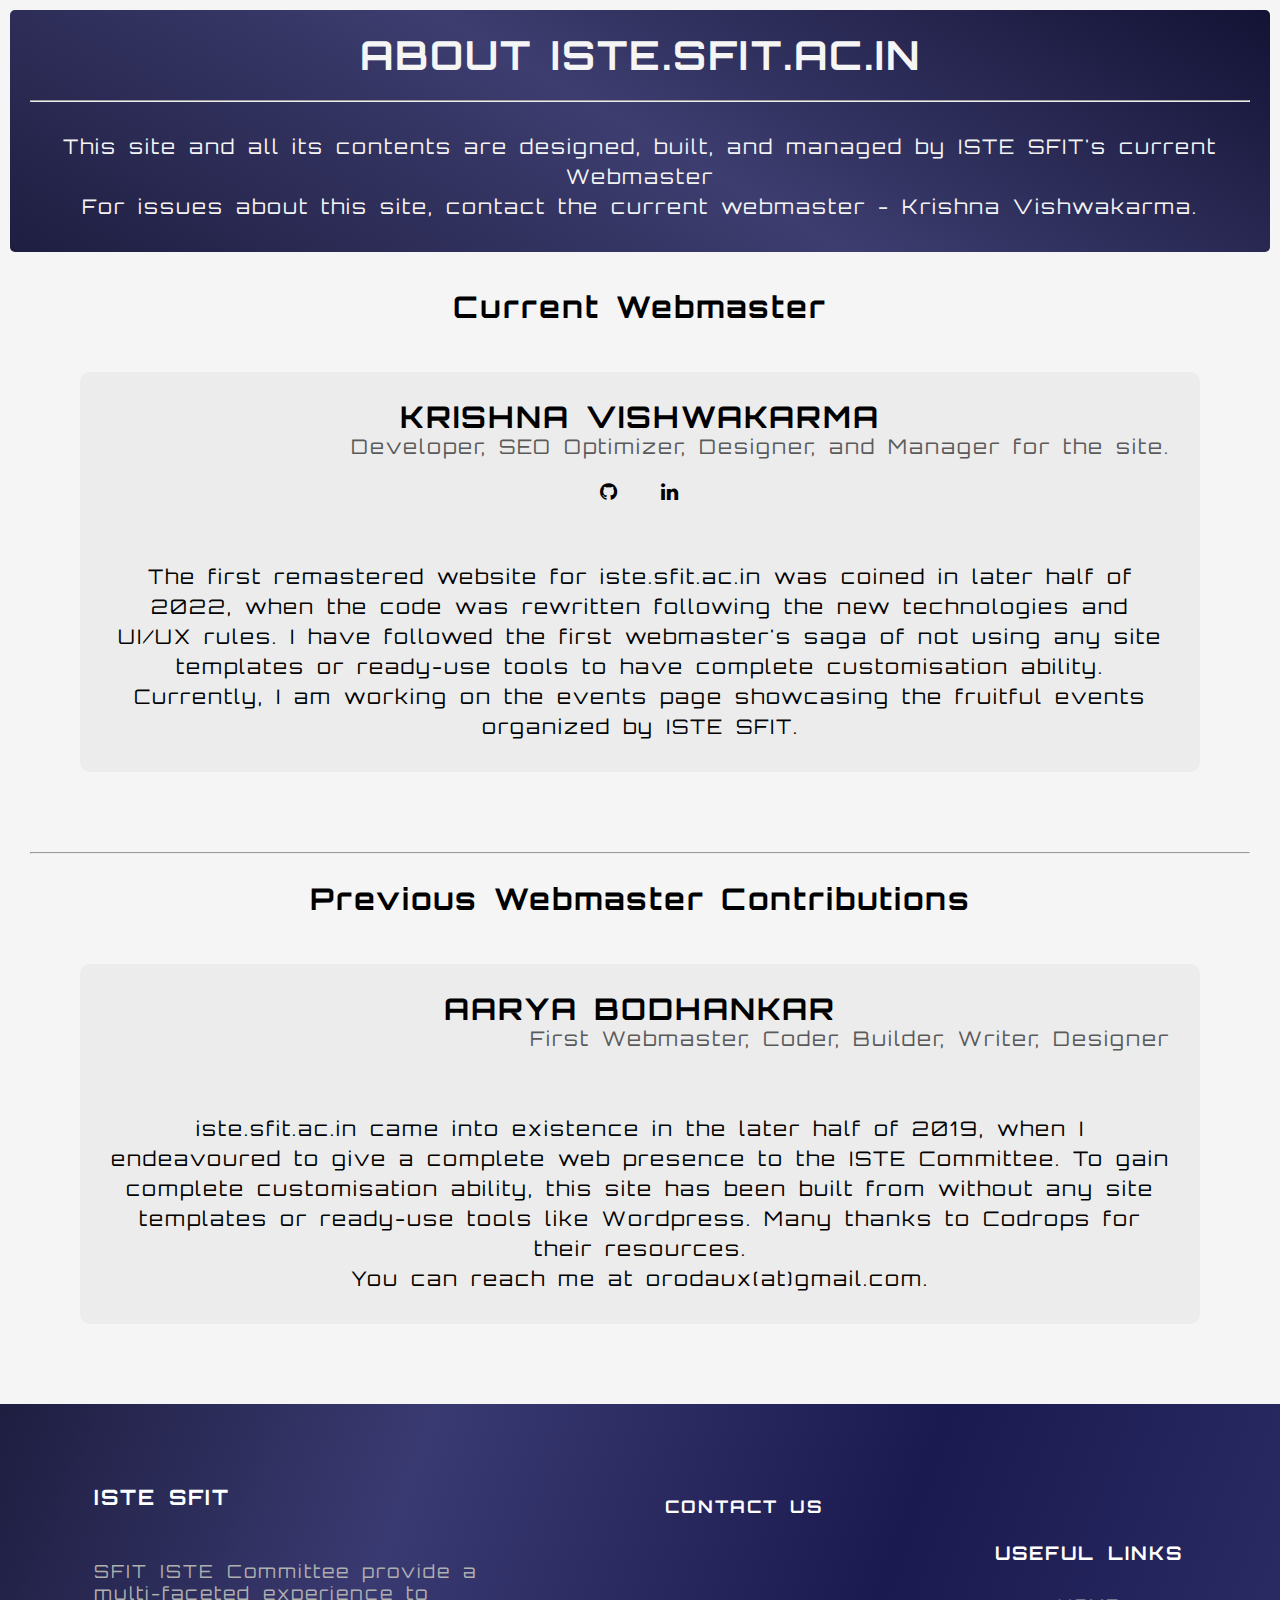
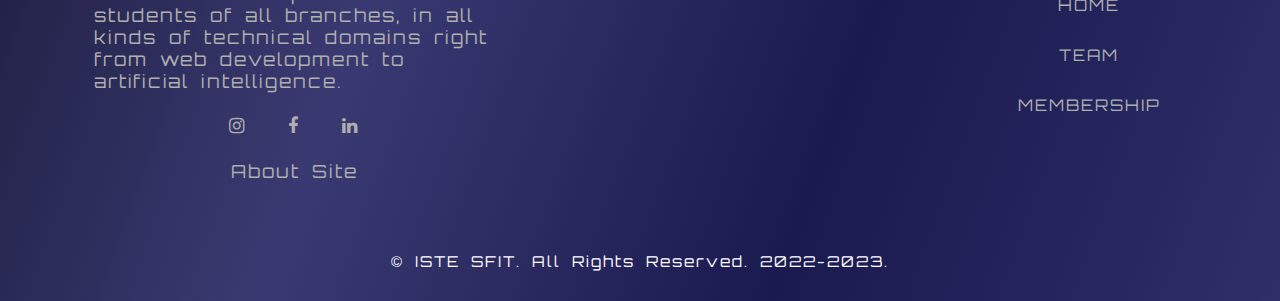
<file: about-site.html>
<!DOCTYPE html>
<html lang="en">
<head>
	<!-- Global site tag (gtag.js) - Google Analytics -->
	<script async src="https://www.googletagmanager.com/gtag/js?id=UA-86266645-2"></script>
	<script>
		window.dataLayer = window.dataLayer || [];
		function gtag(){dataLayer.push(arguments);}
		gtag('js', new Date());

		gtag('config', 'UA-86266645-2');
	</script>

	<meta charset="UTF-8">
	<meta name="viewport" content="width=device-width, initial-scale=1.0">

	<meta name="theme-color" content="#090257">
	<title> ISTE SFIT - About Site </title>
	<link rel="icon" sizes="192x192" href="img/logo/logoISTE.png">

	<link rel="stylesheet" href="css/index.css">
	<link rel="stylesheet" href="css/footer.css">
	<link rel="stylesheet" href="css/aboutSite.css">

	<link rel="stylesheet" href="https://cdnjs.cloudflare.com/ajax/libs/font-awesome/4.7.0/css/font-awesome.min.css">

</head>

<body>

	<section class="about-site">
		<h1> ABOUT ISTE.SFIT.AC.IN </h1>
		<br><hr><br>
		<p>
			This site and all its contents are designed, built, and managed by 
			ISTE SFIT's current Webmaster
		</p>
		<p>
			For issues about this site, contact the current webmaster - Krishna Vishwakarma.
		</p>
	</section>





	<section>
		<h2> Current Webmaster </h2>

		<div class="master">
			<h3> KRISHNA VISHWAKARMA </h3>
			<p class="about"> Developer, SEO Optimizer, Designer, and Manager for the site. </p>
			<div class="master-contact">
				<nav>
					<a href="https://github.com/krishnav0110" class="fa fa-github fa-footer"></a>
					<a href="https://in.linkedin.com/in/krishna-vishwakarma-8554911b9" class="fa fa-linkedin fa-footer"></a>
				</nav>
			</div>

			<p class="contribute">
				The first remastered website for iste.sfit.ac.in was coined in later half of 2022, when the 
				code was rewritten following the new technologies and UI/UX rules. I have followed the first
				webmaster's saga of not using any site templates or ready-use tools to have complete
				customisation ability. Currently, I am working on the events page showcasing the fruitful
				events organized by ISTE SFIT.
			</p>
		</div>

		<br><hr><br>
		<h2> Previous Webmaster Contributions </h2>

		<div class="master">
			<h3> AARYA BODHANKAR </h3>
			<p class="about"> First Webmaster, Coder, Builder, Writer, Designer </p>
			<div class="master-contact">
				<nav>
				</nav>
			</div>

			<p>
				iste.sfit.ac.in came into existence in the later half of 2019, when I endeavoured 
				to give a complete web presence to the ISTE Committee. To gain complete customisation 
				ability, this site has been built from without any site templates or ready-use tools 
				like Wordpress. Many thanks to Codrops for their resources.
			</p>
			<p> You can reach me at orodaux(at)gmail.com. </p>
		</div>
	</section>





	<footer>
    	<div class="col-container">
    	    <div class="col" id="col1">
				<h3>ISTE SFIT</h3>
    	        <div id="summary">
    	            SFIT ISTE Committee provide a multi-faceted experience to students of 
    	            all branches, in all kinds of technical domains right from web development 
    	            to artificial intelligence.
    	        </div>
				
    	        <div id="social-links">
    	            <a href="https://www.instagram.com/iste_sfit" class="fa fa-instagram fa-footer"></a>
    	            <a href="https://www.facebook.com/istesfit" class="fa fa-facebook fa-footer" ></a>
    	            <a href="https://www.linkedin.com/company/istesfit" class="fa fa-linkedin fa-footer" ></a>
    	        </div>
    	        <div id="about-link"><a href="/about-site"> About Site </a></div>
    	    </div>
				
				
				
    	    <div class="col" id="col2">
    	        <h3>CONTACT US</h3>
    	        <iframe src="https://www.google.com/maps/embed?pb=!1m18!1m12!1m3!1d3766.8902068292277!2d72.85365521448992!3d19.243616186991932!2m3!1f0!2f0!3f0!3m2!1i1024!2i768!4f13.1!3m3!1m2!1s0x3be7b13affffffff%3A0xfd071f1d3a7844ef!2sSt.%20Francis%20Institute%20of%20Technology!5e0!3m2!1sen!2sin!4v1662207242356!5m2!1sen!2sin" width="250" height="250" style="border:0;" allowfullscreen="" loading="lazy" referrerpolicy="no-referrer-when-downgrade"></iframe>
    	    </div>
				
				
				
    	    <div class="col" id="col3">
    	        <h3>USEFUL LINKS</h3>
    	        <div><a href="/">HOME</a></div>
    	        <div><a href="/about-us">TEAM</a></div>
    	        <div><a href="/about-us#membership">MEMBERSHIP</a></div>
    	    </div>
    	</div>
    	<div id="copyright">&copy ISTE SFIT. All Rights Reserved. 2022-2023.</div>
	</footer>

</body>
</html>
</file>
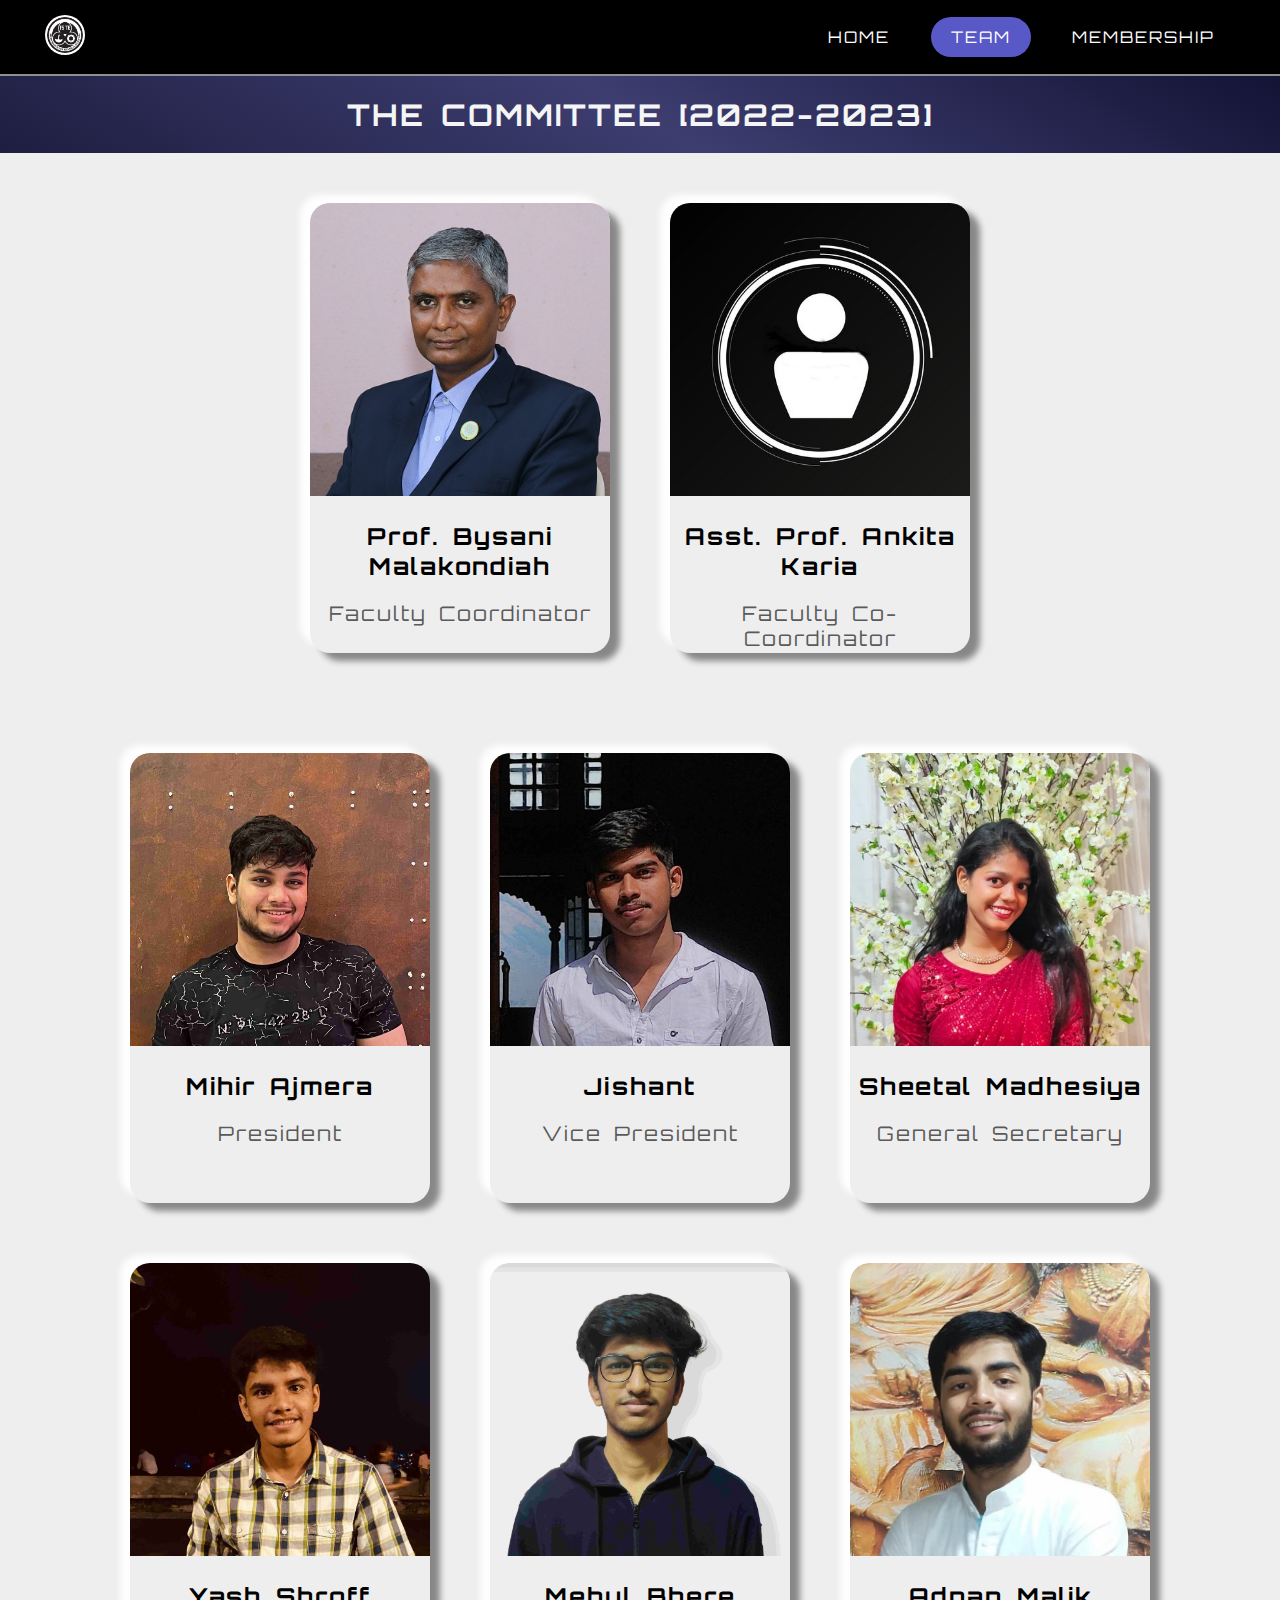
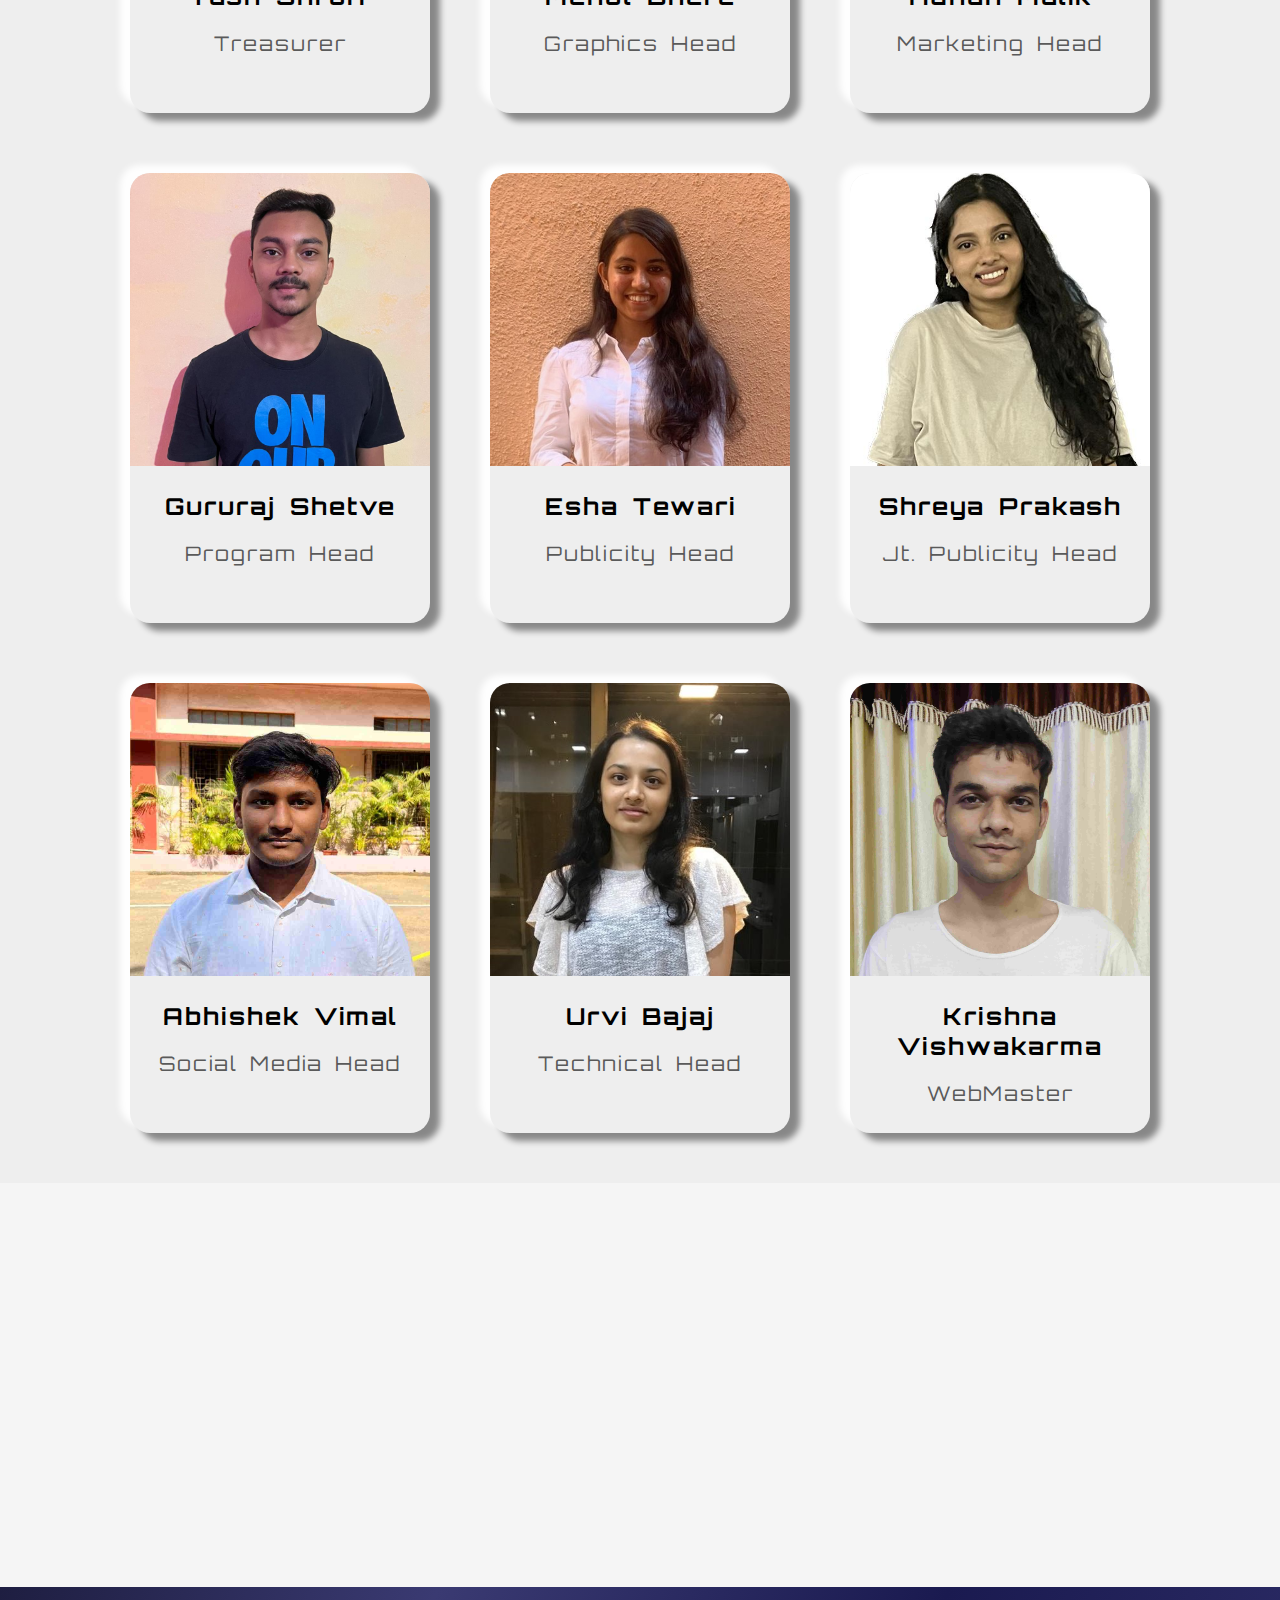
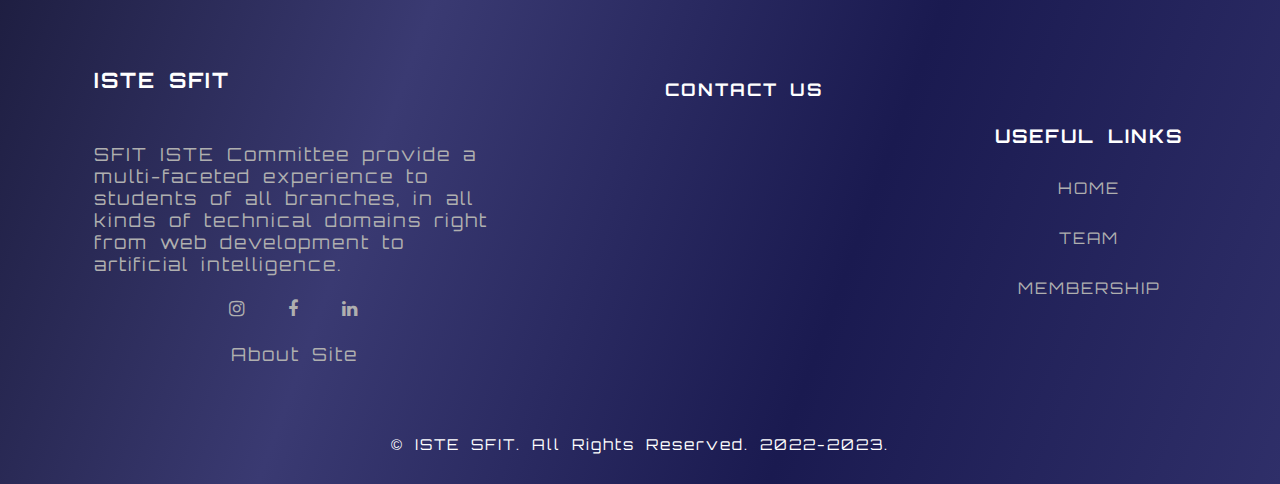
<file: about-us.html>
<!DOCTYPE html>
<html lang="en" class="no-js">
<head>
	<!-- Global site tag (gtag.js) - Google Analytics -->
	<script async src="https://www.googletagmanager.com/gtag/js?id=UA-86266645-2"></script>
	<script>
	  window.dataLayer = window.dataLayer || [];
	  function gtag(){dataLayer.push(arguments);}
	  gtag('js', new Date());

	  gtag('config', 'UA-86266645-2');
	</script>
		
	<meta charset="UTF-8" />
	<meta name="viewport" content="width=device-width, initial-scale=1">
	<meta name="theme-color" content="#090257">
		
	<title> ISTE - The Team </title>
	<link rel="icon" sizes="192x192" href="img/logo/logoISTE.png">
	<link rel="stylesheet" href="https://cdnjs.cloudflare.com/ajax/libs/font-awesome/4.7.0/css/font-awesome.min.css">

	<link rel="stylesheet" href="css/index.css">
	<link rel="stylesheet" href="css/navbar.css">
	<link rel="stylesheet" href="css/aboutUs.css">
	<link rel="stylesheet" href="css/footer.css">

</head>





<body>
	<header class="navbar">
    	<nav>
    	    <div>
    	        <a href="/"><img src="img/logo/logoISTE.png" alt="ISTE logo" class="logos"></a>
			</div>

    	    <ul class="nav-links">
    	        <li><a href="/"> HOME </a></li>
    	        <li><a href="/about-us" class="active"> TEAM </a></li>
    	        <li><a href="/about-us#membership"> MEMBERSHIP </a></li>
    	    </ul>
    	</nav>
	</header>





	<section id="team">
		<h2> THE COMMITTEE [2022-2023] </h2>

		<div class="profile-container faculty"></div>
		<div class="profile-container core"></div>
		
	</section>





	<section>
		<div class='formhost' align='center' id='membership'>
			<!-- <H3> MEMBERSHIP </H3> -->
			<p> <iframe src="https://docs.google.com/forms/d/e/1FAIpQLScoZPTx-DXnATjSQKX6AJb1OUL1SQDM1XRjCFqmM17DM4sRAQ/viewform?embedded=true" width="85%" height="400" frameborder="0" marginheight="0" marginwidth="0">Loading…</iframe> </p>
		</div>
	</section>




	
	<button id="scrollTopBtn" title="Go to top" class='fa fa-toggle-up'></button>
		




	<footer>
    	<div class="col-container">
    	    <div class="col" id="col1">
				<h3>ISTE SFIT</h3>
    	        <div id="summary">
    	            SFIT ISTE Committee provide a multi-faceted experience to students of 
    	            all branches, in all kinds of technical domains right from web development 
    	            to artificial intelligence.
    	        </div>
				
    	        <div id="social-links">
    	            <a href="https://www.instagram.com/iste_sfit" class="fa fa-instagram fa-footer"></a>
    	            <a href="https://www.facebook.com/istesfit" class="fa fa-facebook fa-footer" ></a>
    	            <a href="https://www.linkedin.com/company/istesfit" class="fa fa-linkedin fa-footer" ></a>
    	        </div>
    	        <div id="about-link"><a href="/about-site"> About Site </a></div>
    	    </div>
				
				
				
    	    <div class="col" id="col2">
    	        <h3>CONTACT US</h3>
    	        <iframe src="https://www.google.com/maps/embed?pb=!1m18!1m12!1m3!1d3766.8902068292277!2d72.85365521448992!3d19.243616186991932!2m3!1f0!2f0!3f0!3m2!1i1024!2i768!4f13.1!3m3!1m2!1s0x3be7b13affffffff%3A0xfd071f1d3a7844ef!2sSt.%20Francis%20Institute%20of%20Technology!5e0!3m2!1sen!2sin!4v1662207242356!5m2!1sen!2sin" width="250" height="250" style="border:0;" allowfullscreen="" loading="lazy" referrerpolicy="no-referrer-when-downgrade"></iframe>
    	    </div>
				
				
				
    	    <div class="col" id="col3">
    	        <h3>USEFUL LINKS</h3>
    	        <div><a href="/">HOME</a></div>
    	        <div><a href="/about-us">TEAM</a></div>
    	        <div><a href="/about-us#membership">MEMBERSHIP</a></div>
    	    </div>
    	</div>
    	<div id="copyright">&copy ISTE SFIT. All Rights Reserved. 2022-2023.</div>
	</footer>





	<script src="js/navbar.js"></script>
	<script src="js/scroll.js"></script>
	<script src="js/aboutUs.js"></script>

</body>
</html>
</file>
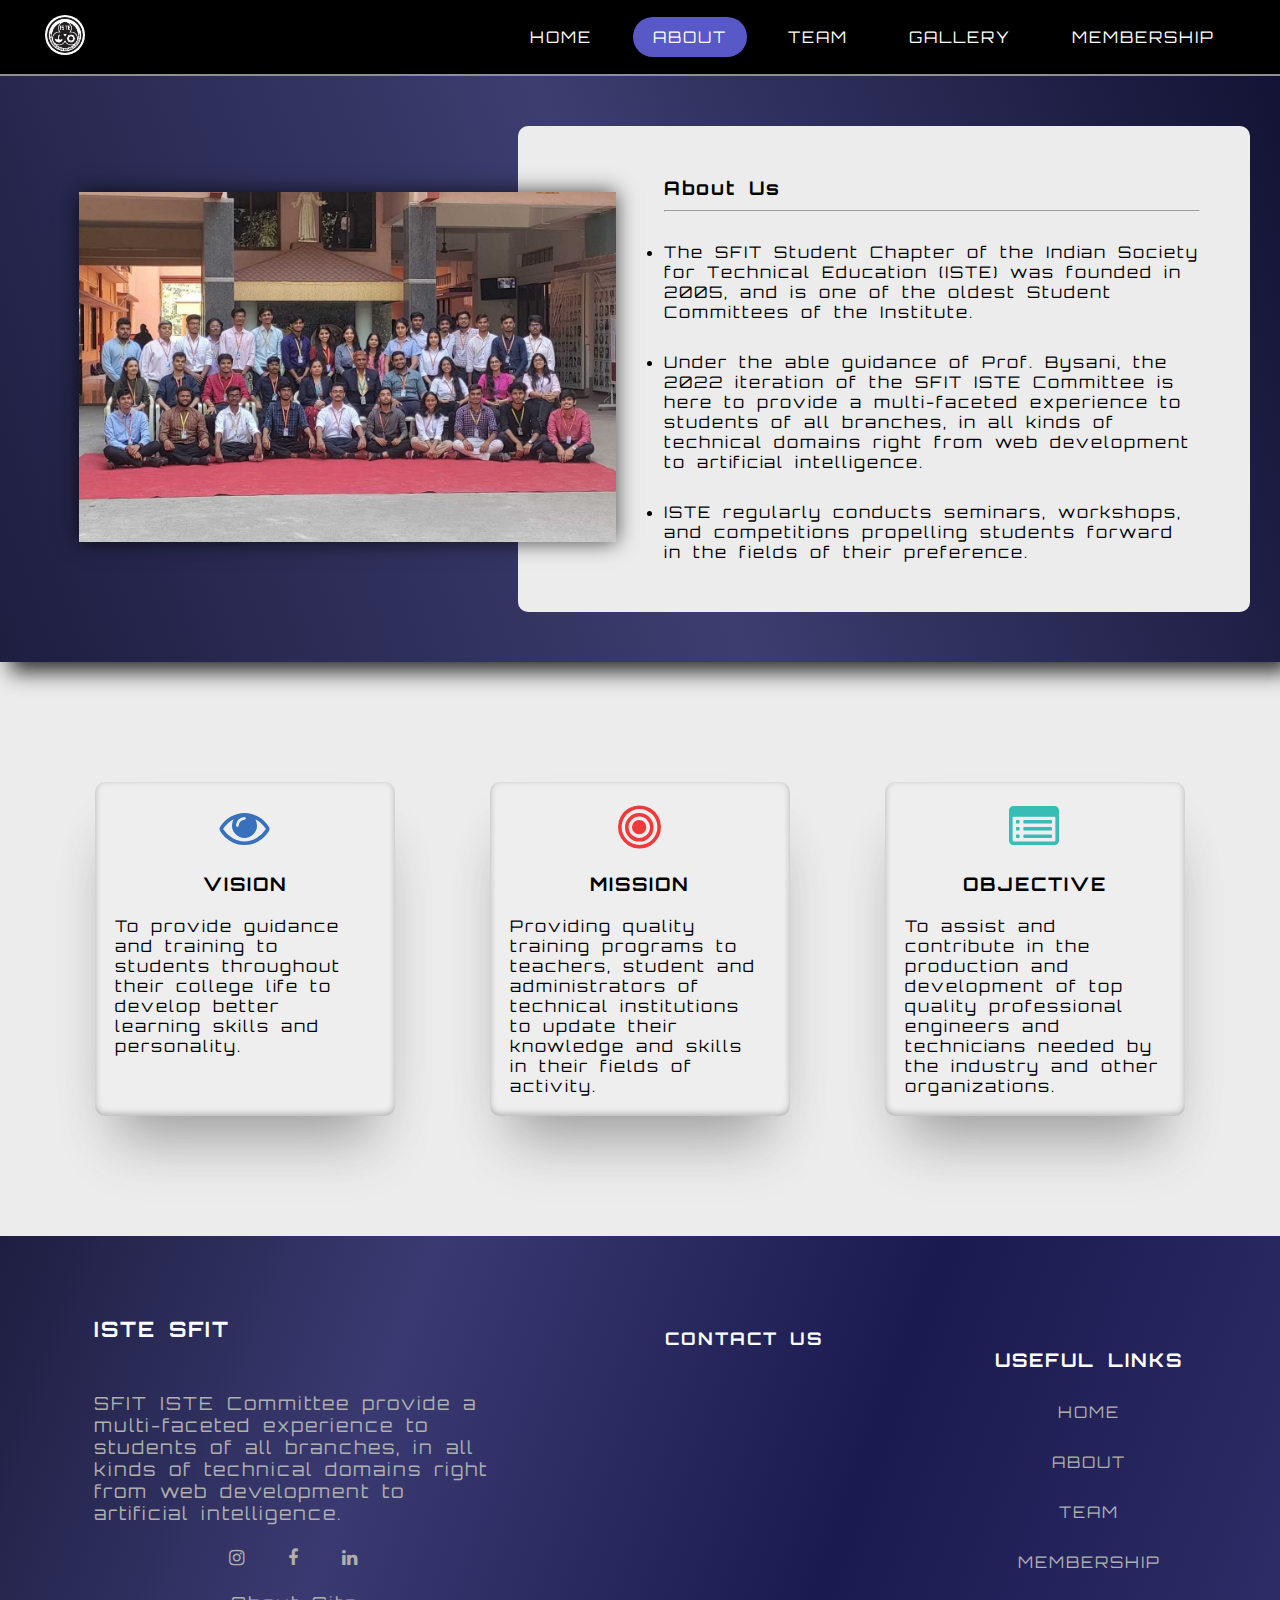
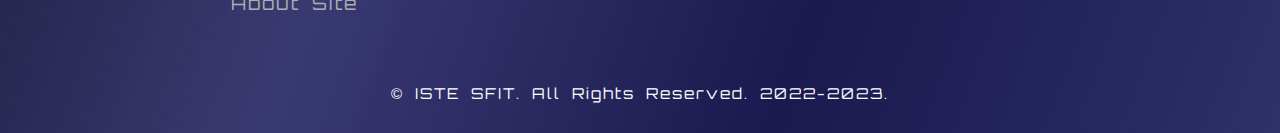
<file: about.html>
<!DOCTYPE html>
<html lang="en">
<head>
    <!-- Global site tag (gtag.js) - Google Analytics -->
	<script async src="https://www.googletagmanager.com/gtag/js?id=UA-86266645-2"></script>
	<script>
		window.dataLayer = window.dataLayer || [];
		function gtag(){dataLayer.push(arguments);}
		gtag('js', new Date());

		gtag('config', 'UA-86266645-2');
	</script>

    <meta charset="UTF-8">
	<meta name="viewport" content="width=device-width, initial-scale=1.0">
	<meta name="theme-color" content="#090257">
	<title> ISTE SFIT - About </title>
	<link rel="icon" sizes="192x192" href="img/logo/logoISTE.png">

	<link rel="stylesheet" href="css/index.css">
	<link rel="stylesheet" href="css/navbar.css">
	<link rel="stylesheet" href="css/about.css">
	<link rel="stylesheet" href="css/footer.css">

	<link rel="stylesheet" href="https://cdnjs.cloudflare.com/ajax/libs/font-awesome/4.7.0/css/font-awesome.min.css">
</head>





<body>
    <header class="navbar">
    	<nav>
    	    <div>
    	        <a href="/"><img src="img/logo/logoISTE.png" alt="ISTE logo" class="logos"></a>
			</div>

    	    <ul class="nav-links">
    	        <li><a href="/"> HOME </a></li>
				<li><a href="/about" class="active"> ABOUT </a></li>
    	        <li><a href="/team"> TEAM </a></li>
				<li><a href="/gallery"> GALLERY </a></li>
    	        <li><a href="/membership"> MEMBERSHIP </a></li>
    	    </ul>
    	</nav>
	</header>





    <section id="about">
		<div class="desc-container">
			<div class="desc-img">
				<img src="img/ISTE/22_23/team.jpg" alt="team pic">
			</div>
			<div class="desc">
				<h3>About Us</h3>
				<hr>
				<p>
					The SFIT Student Chapter of the Indian Society for Technical Education (ISTE) 
					was founded in 2005, and is one of the oldest Student Committees of the Institute.
				</p>
				<p>
					Under the able guidance of Prof. Bysani, the 2022 iteration of the SFIT ISTE 
					Committee is here to provide a multi-faceted experience to students of all 
					branches, in all kinds of technical domains right from web development to 
					artificial intelligence.
				</p>
				<p>
					ISTE regularly conducts seminars, workshops, and competitions propelling 
					students forward in the fields of their preference.
				</p>
			</div>
		</div>
		
		<div class="card-container">
			<div class="card">
				<i class="fa fa-eye" style="color: #3771bd;"></i>
				<h3>VISION</h3>
				<p>
					To provide guidance and training to students throughout their college life 
					to develop better learning skills and personality.
				</p>
			</div>
			<div class="card" style="animation-delay: 1s">
				<i class="fa fa-bullseye" style="color: #ee3a3a"></i>
				<h3>MISSION</h3>
				<p>
					Providing quality training programs to teachers, student and administrators of 
					technical institutions to update their knowledge and skills in their fields 
					of activity.
				</p>
			</div>
			<div class="card" style="animation-delay: 2s">
				<i class="fa fa-list-alt" style="color: #37bdb6"></i>
				<h3>OBJECTIVE</h3>
				<p>
					To assist and contribute in the production and development of top quality 
					professional engineers and technicians needed by the industry and other 
					organizations.
				</p>
			</div>
		</div>
    </section>





    <footer>
    	<div class="col-container">
    	    <div class="col" id="col1">
				<h3>ISTE SFIT</h3>
    	        <div id="summary">
    	            SFIT ISTE Committee provide a multi-faceted experience to students of 
    	            all branches, in all kinds of technical domains right from web development 
    	            to artificial intelligence.
    	        </div>
				
    	        <div id="social-links">
    	            <a href="https://www.instagram.com/iste_sfit" class="fa fa-instagram fa-footer"></a>
    	            <a href="https://www.facebook.com/istesfit" class="fa fa-facebook fa-footer" ></a>
    	            <a href="https://www.linkedin.com/company/istesfit" class="fa fa-linkedin fa-footer" ></a>
    	        </div>
    	        <div id="about-link"><a href="/about-site"> About Site </a></div>
    	    </div>
				
				
				
    	    <div class="col" id="col2">
    	        <h3>CONTACT US</h3>
    	        <iframe src="https://www.google.com/maps/embed?pb=!1m18!1m12!1m3!1d3766.8902068292277!2d72.85365521448992!3d19.243616186991932!2m3!1f0!2f0!3f0!3m2!1i1024!2i768!4f13.1!3m3!1m2!1s0x3be7b13affffffff%3A0xfd071f1d3a7844ef!2sSt.%20Francis%20Institute%20of%20Technology!5e0!3m2!1sen!2sin!4v1662207242356!5m2!1sen!2sin" width="250" height="250" style="border:0;" allowfullscreen="" loading="lazy" referrerpolicy="no-referrer-when-downgrade"></iframe>
    	    </div>
				
				
				
    	    <div class="col" id="col3">
    	        <h3>USEFUL LINKS</h3>
    	        <div><a href="/">HOME</a></div>
				<div><a href="/about">ABOUT</a></div>
    	        <div><a href="/team">TEAM</a></div>
    	        <div><a href="/membership">MEMBERSHIP</a></div>
    	    </div>
    	</div>
    	<div id="copyright">&copy ISTE SFIT. All Rights Reserved. 2022-2023.</div>
	</footer>





    <script src="js/navbar.js"></script>
    <script src="js/about.js"></script>
    
</body>
</html>
</file>
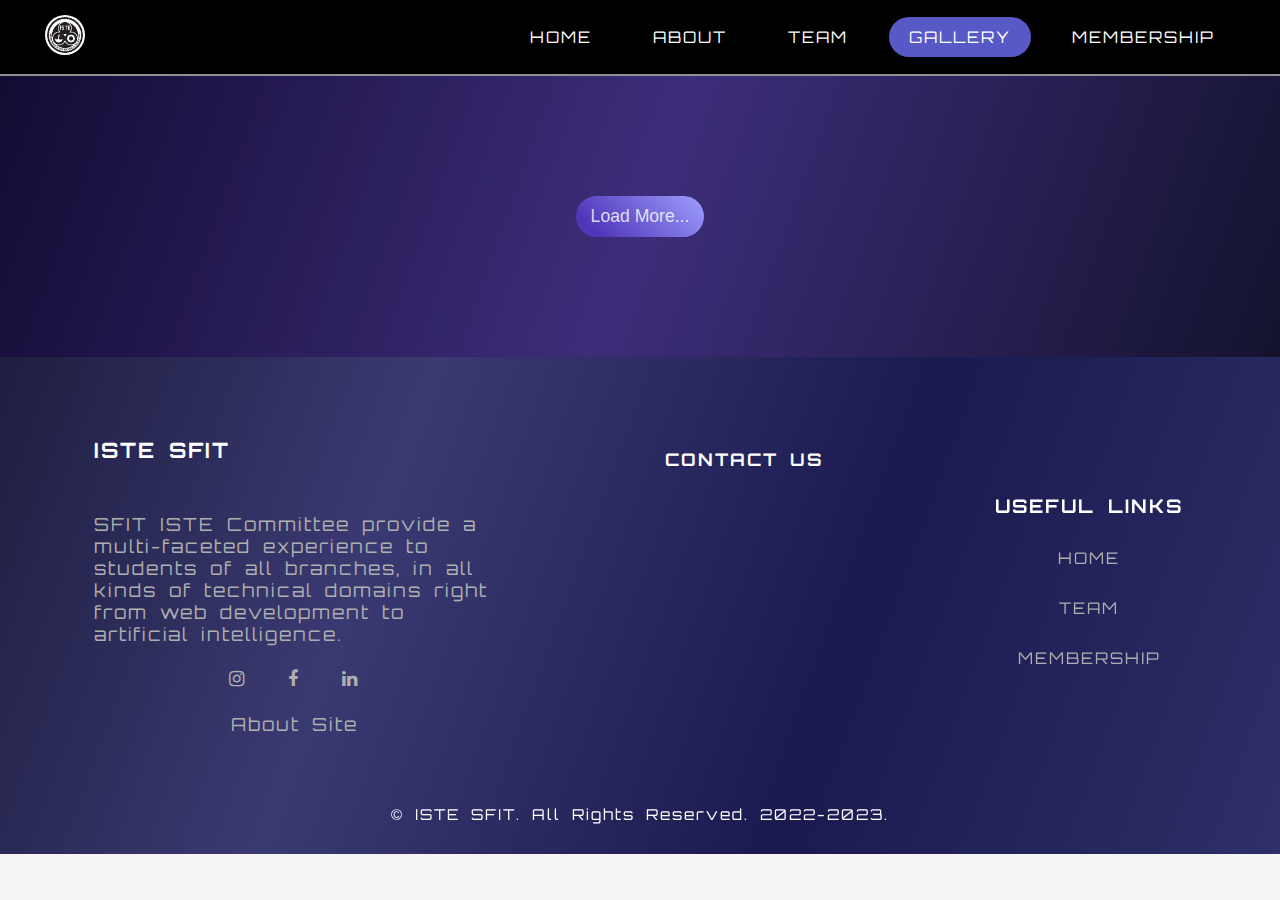
<file: gallery.html>
<!DOCTYPE html>
<html lang="en">
<head>
	<!-- Global site tag (gtag.js) - Google Analytics -->
	<script async src="https://www.googletagmanager.com/gtag/js?id=UA-86266645-2"></script>
	<script>
	  window.dataLayer = window.dataLayer || [];
	  function gtag(){dataLayer.push(arguments);}
	  gtag('js', new Date());
	  gtag('config', 'UA-86266645-2');
	</script>
	
	<meta charset="UTF-8">
	<meta name="viewport" content="width=device-width, initial-scale=1.0">
	<meta name="theme-color" content="#090257">
	<title> ISTE SFIT </title>
	<link rel="icon" sizes="192x192" href="img/logo/logoISTE.png">

	<link rel="stylesheet" href="css/index.css">
	<link rel="stylesheet" href="css/navbar.css">
	<link rel="stylesheet" href="css/gallery.css">
	<link rel="stylesheet" href="css/footer.css">

	<link rel="stylesheet" href="https://cdnjs.cloudflare.com/ajax/libs/font-awesome/4.7.0/css/font-awesome.min.css">

</head>





<body>
	<header class="navbar">
    	<nav>
    	    <div>
    	        <a href="/"><img src="img/logo/logoISTE.png" alt="ISTE logo" class="logos"></a>
			</div>

    	    <ul class="nav-links">
    	        <li><a href="/"> HOME </a></li>
				<li><a href="/about"> ABOUT </a></li>
    	        <li><a href="/team"> TEAM </a></li>
    	        <li><a href="/gallery" class="active"> GALLERY </a></li>
    	        <li><a href="/membership"> MEMBERSHIP </a></li>
    	    </ul>
    	</nav>
	</header>

	



	<section class="gallery">
        <div class="gallery-container"></div>
		<button type="button" class="load">Load More...</button>
    </section>





	<footer>
    	<div class="col-container">
    	    <div class="col" id="col1">
				<h3>ISTE SFIT</h3>
    	        <div id="summary">
    	            SFIT ISTE Committee provide a multi-faceted experience to students of 
    	            all branches, in all kinds of technical domains right from web development 
    	            to artificial intelligence.
    	        </div>
				
    	        <div id="social-links">
    	            <a href="https://www.instagram.com/iste_sfit" class="fa fa-instagram fa-footer"></a>
    	            <a href="https://www.facebook.com/istesfit" class="fa fa-facebook fa-footer" ></a>
    	            <a href="https://www.linkedin.com/company/istesfit" class="fa fa-linkedin fa-footer" ></a>
    	        </div>
    	        <div id="about-link"><a href="/about-site"> About Site </a></div>
    	    </div>
				
				
				
    	    <div class="col" id="col2">
    	        <h3>CONTACT US</h3>
    	        <iframe src="https://www.google.com/maps/embed?pb=!1m18!1m12!1m3!1d3766.8902068292277!2d72.85365521448992!3d19.243616186991932!2m3!1f0!2f0!3f0!3m2!1i1024!2i768!4f13.1!3m3!1m2!1s0x3be7b13affffffff%3A0xfd071f1d3a7844ef!2sSt.%20Francis%20Institute%20of%20Technology!5e0!3m2!1sen!2sin!4v1662207242356!5m2!1sen!2sin" width="250" height="250" style="border:0;" allowfullscreen="" loading="lazy" referrerpolicy="no-referrer-when-downgrade"></iframe>
    	    </div>
				
				
				
    	    <div class="col" id="col3">
    	        <h3>USEFUL LINKS</h3>
    	        <div><a href="/">HOME</a></div>
    	        <div><a href="/about-us">TEAM</a></div>
    	        <div><a href="/about-us#membership">MEMBERSHIP</a></div>
    	    </div>
    	</div>
    	<div id="copyright">&copy ISTE SFIT. All Rights Reserved. 2022-2023.</div>
	</footer>





	<script src="js/navbar.js"></script>
	<script src="js/gallery.js"></script>

</body>
</html>
</file>
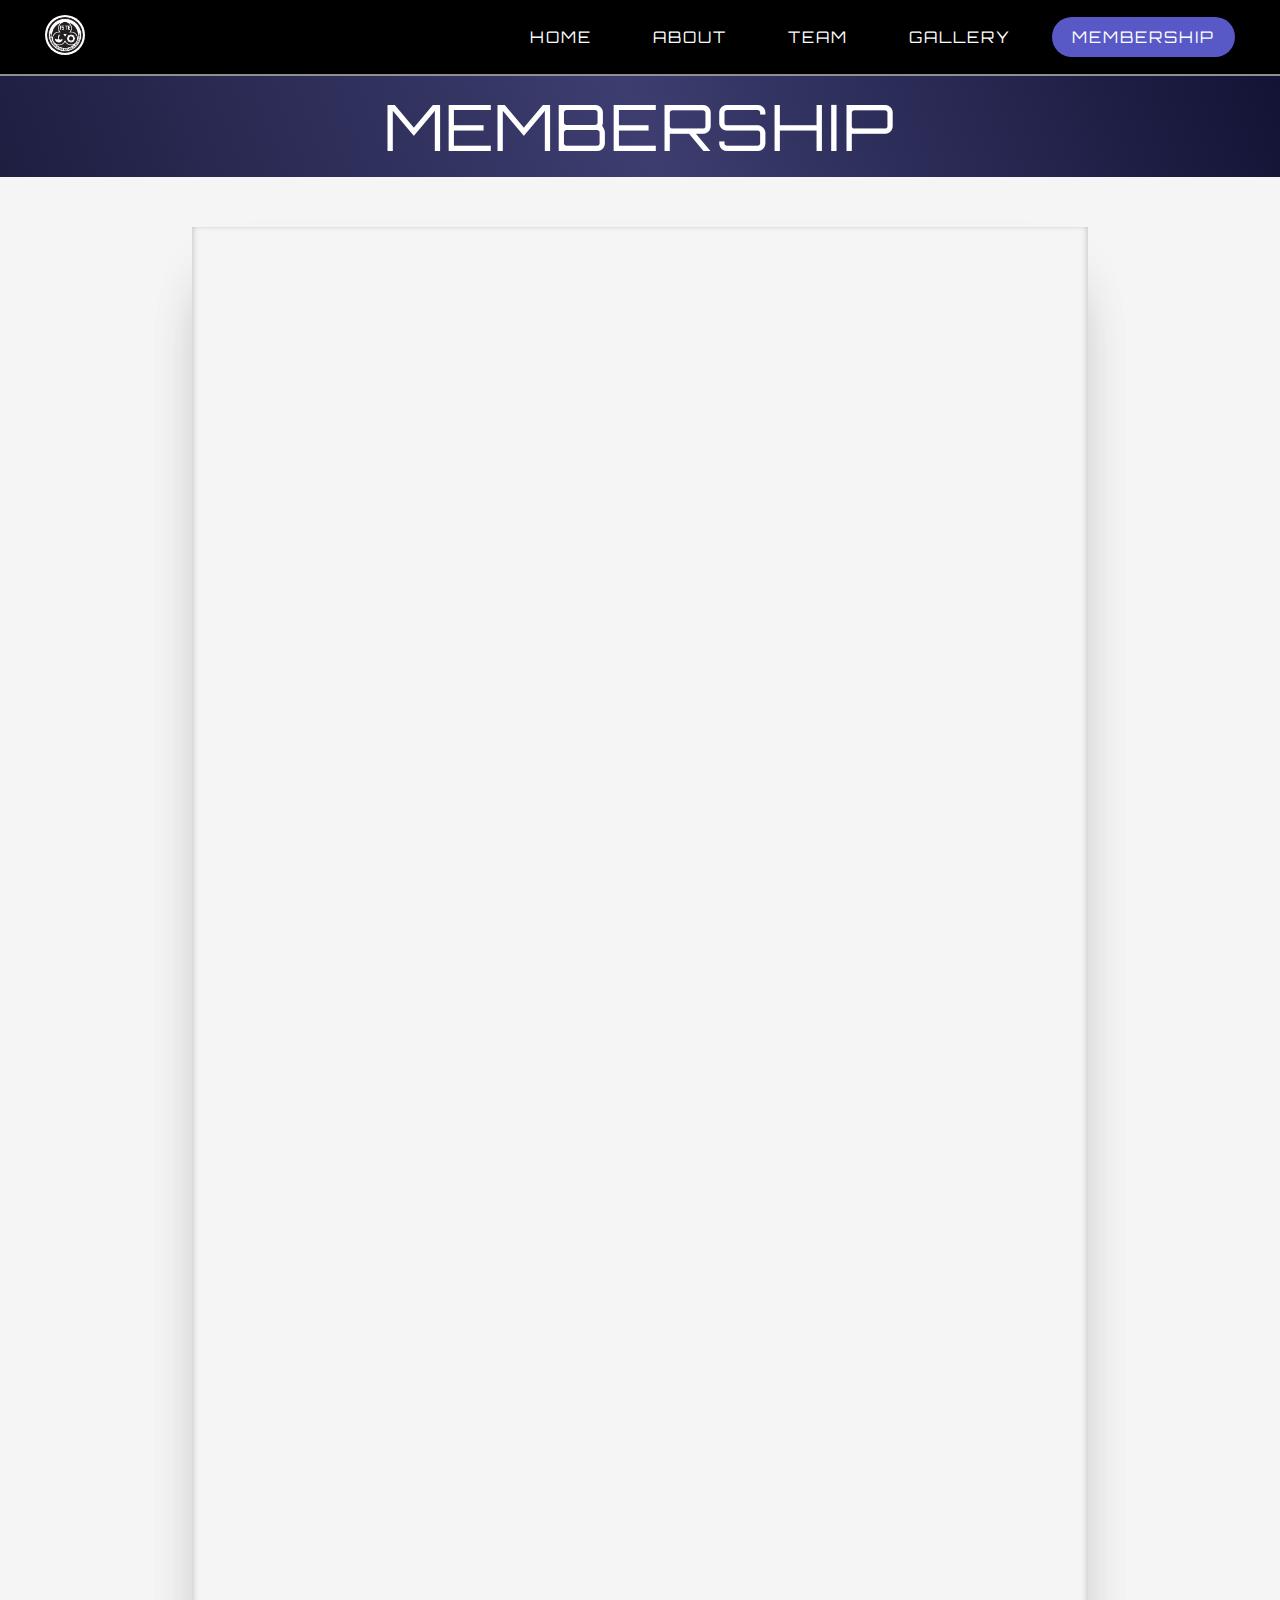
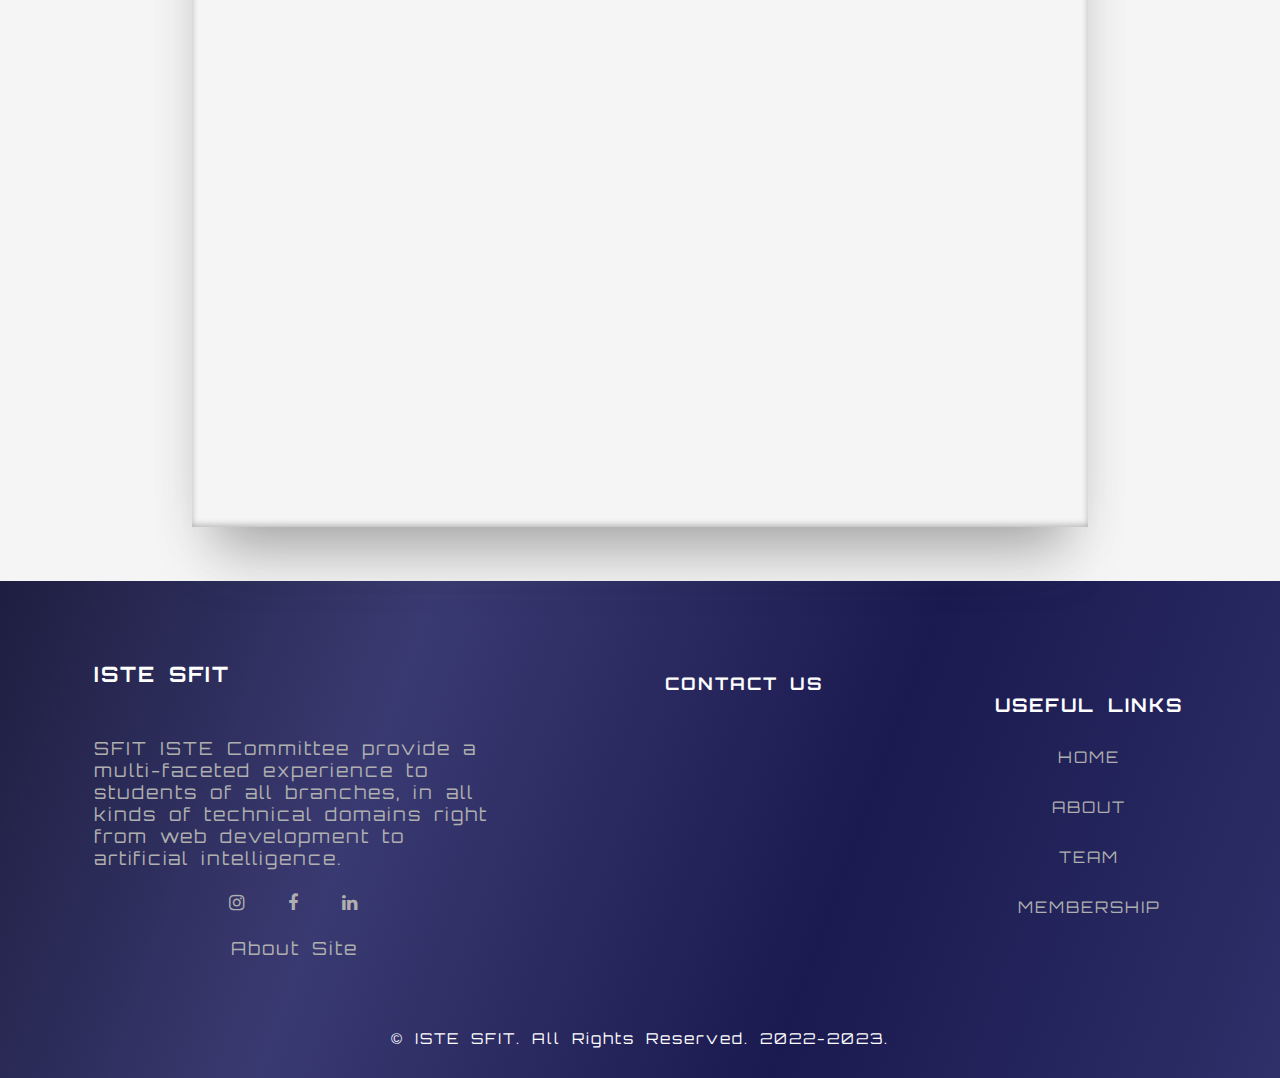
<file: membership.html>
<!DOCTYPE html>
<html lang="en">
<head>
    <!-- Global site tag (gtag.js) - Google Analytics -->
	<script async src="https://www.googletagmanager.com/gtag/js?id=UA-86266645-2"></script>
	<script>
		window.dataLayer = window.dataLayer || [];
		function gtag(){dataLayer.push(arguments);}
		gtag('js', new Date());

		gtag('config', 'UA-86266645-2');
	</script>

    <meta charset="UTF-8">
    <meta http-equiv="X-UA-Compatible" content="IE=edge">
    <meta name="viewport" content="width=device-width, initial-scale=1.0">

    <meta name="theme-color" content="#090257">
    <title> ISTE - Membership </title>
	<link rel="icon" sizes="192x192" href="img/logo/logoISTE.png">

    <link rel="stylesheet" href="css/index.css">
    <link rel="stylesheet" href="css/navbar.css">
    <link rel="stylesheet" href="css/membership.css">
	<link rel="stylesheet" href="css/footer.css">

	<link rel="stylesheet" href="https://cdnjs.cloudflare.com/ajax/libs/font-awesome/4.7.0/css/font-awesome.min.css">
</head>





<body>

    <header class="navbar">
    	<nav>
    	    <div>
    	        <a href="/"><img src="img/logo/logoISTE.png" alt="ISTE logo" class="logos"></a>
			</div>

    	    <ul class="nav-links">
    	        <li><a href="/"> HOME </a></li>
    	        <li><a href="/about"> ABOUT </a></li>
    	        <li><a href="/about-us"> TEAM </a></li>
				<li><a href="/gallery"> GALLERY </a></li>
    	        <li><a href="/membership" class="active"> MEMBERSHIP </a></li>
    	    </ul>
    	</nav>
	</header>





    <section id="membership">
        <h2>MEMBERSHIP</h2>
        <iframe src="https://docs.google.com/forms/d/e/1FAIpQLScoZPTx-DXnATjSQKX6AJb1OUL1SQDM1XRjCFqmM17DM4sRAQ/viewform?embedded=true" frameborder="0">Loading…</iframe>
	</section>




    
    <footer>
    	<div class="col-container">
    	    <div class="col" id="col1">
				<h3>ISTE SFIT</h3>
    	        <div id="summary">
    	            SFIT ISTE Committee provide a multi-faceted experience to students of 
    	            all branches, in all kinds of technical domains right from web development 
    	            to artificial intelligence.
    	        </div>
				
    	        <div id="social-links">
    	            <a href="https://www.instagram.com/iste_sfit" class="fa fa-instagram fa-footer"></a>
    	            <a href="https://www.facebook.com/istesfit" class="fa fa-facebook fa-footer" ></a>
    	            <a href="https://www.linkedin.com/company/istesfit" class="fa fa-linkedin fa-footer" ></a>
    	        </div>
    	        <div id="about-link"><a href="/about-site"> About Site </a></div>
    	    </div>
				
				
				
    	    <div class="col" id="col2">
    	        <h3>CONTACT US</h3>
    	        <iframe src="https://www.google.com/maps/embed?pb=!1m18!1m12!1m3!1d3766.8902068292277!2d72.85365521448992!3d19.243616186991932!2m3!1f0!2f0!3f0!3m2!1i1024!2i768!4f13.1!3m3!1m2!1s0x3be7b13affffffff%3A0xfd071f1d3a7844ef!2sSt.%20Francis%20Institute%20of%20Technology!5e0!3m2!1sen!2sin!4v1662207242356!5m2!1sen!2sin" width="250" height="250" style="border:0;" allowfullscreen="" loading="lazy" referrerpolicy="no-referrer-when-downgrade"></iframe>
    	    </div>
				
				
				
    	    <div class="col" id="col3">
    	        <h3>USEFUL LINKS</h3>
    	        <div><a href="/">HOME</a></div>
				<div><a href="/about">ABOUT</a></div>
    	        <div><a href="/team">TEAM</a></div>
    	        <div><a href="/membership">MEMBERSHIP</a></div>
    	    </div>
    	</div>
    	<div id="copyright">&copy ISTE SFIT. All Rights Reserved. 2022-2023.</div>
	</footer>





    <script src="js/navbar.js"></script>

</body>
</html>
</file>
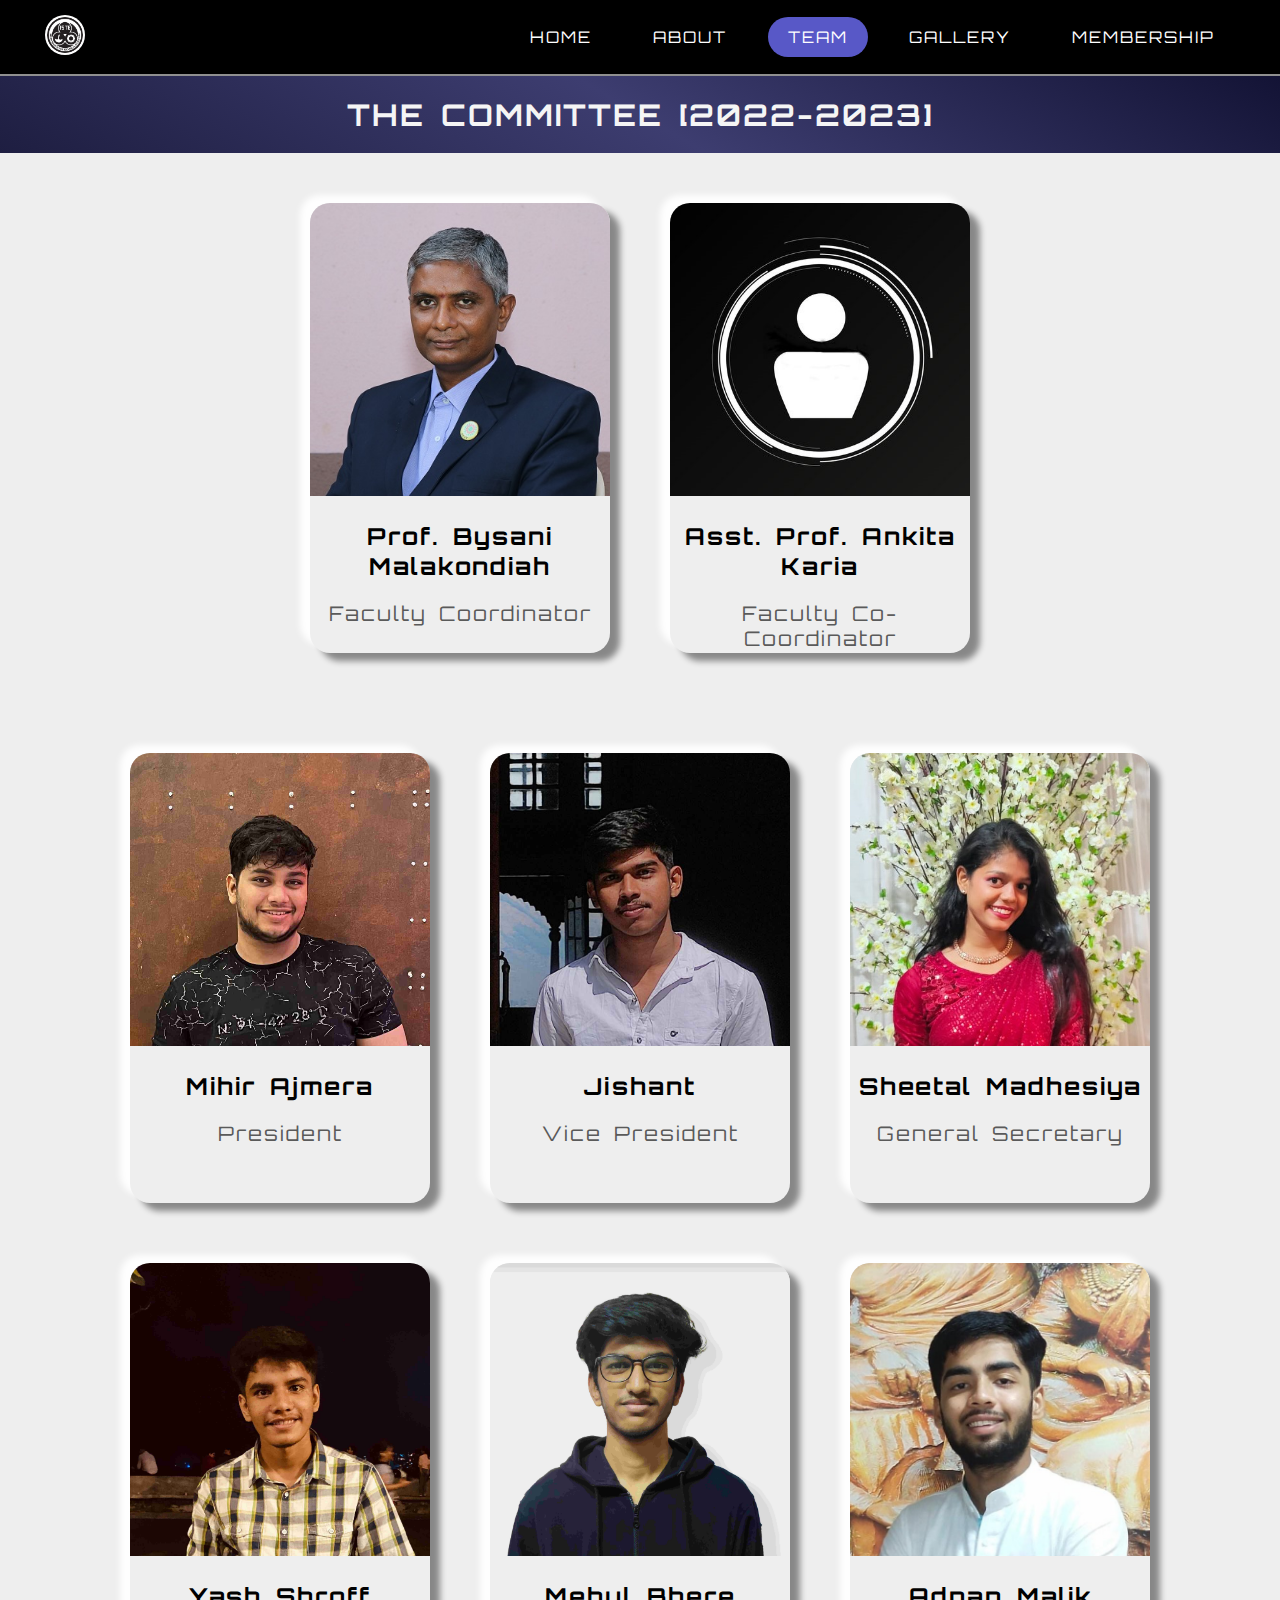
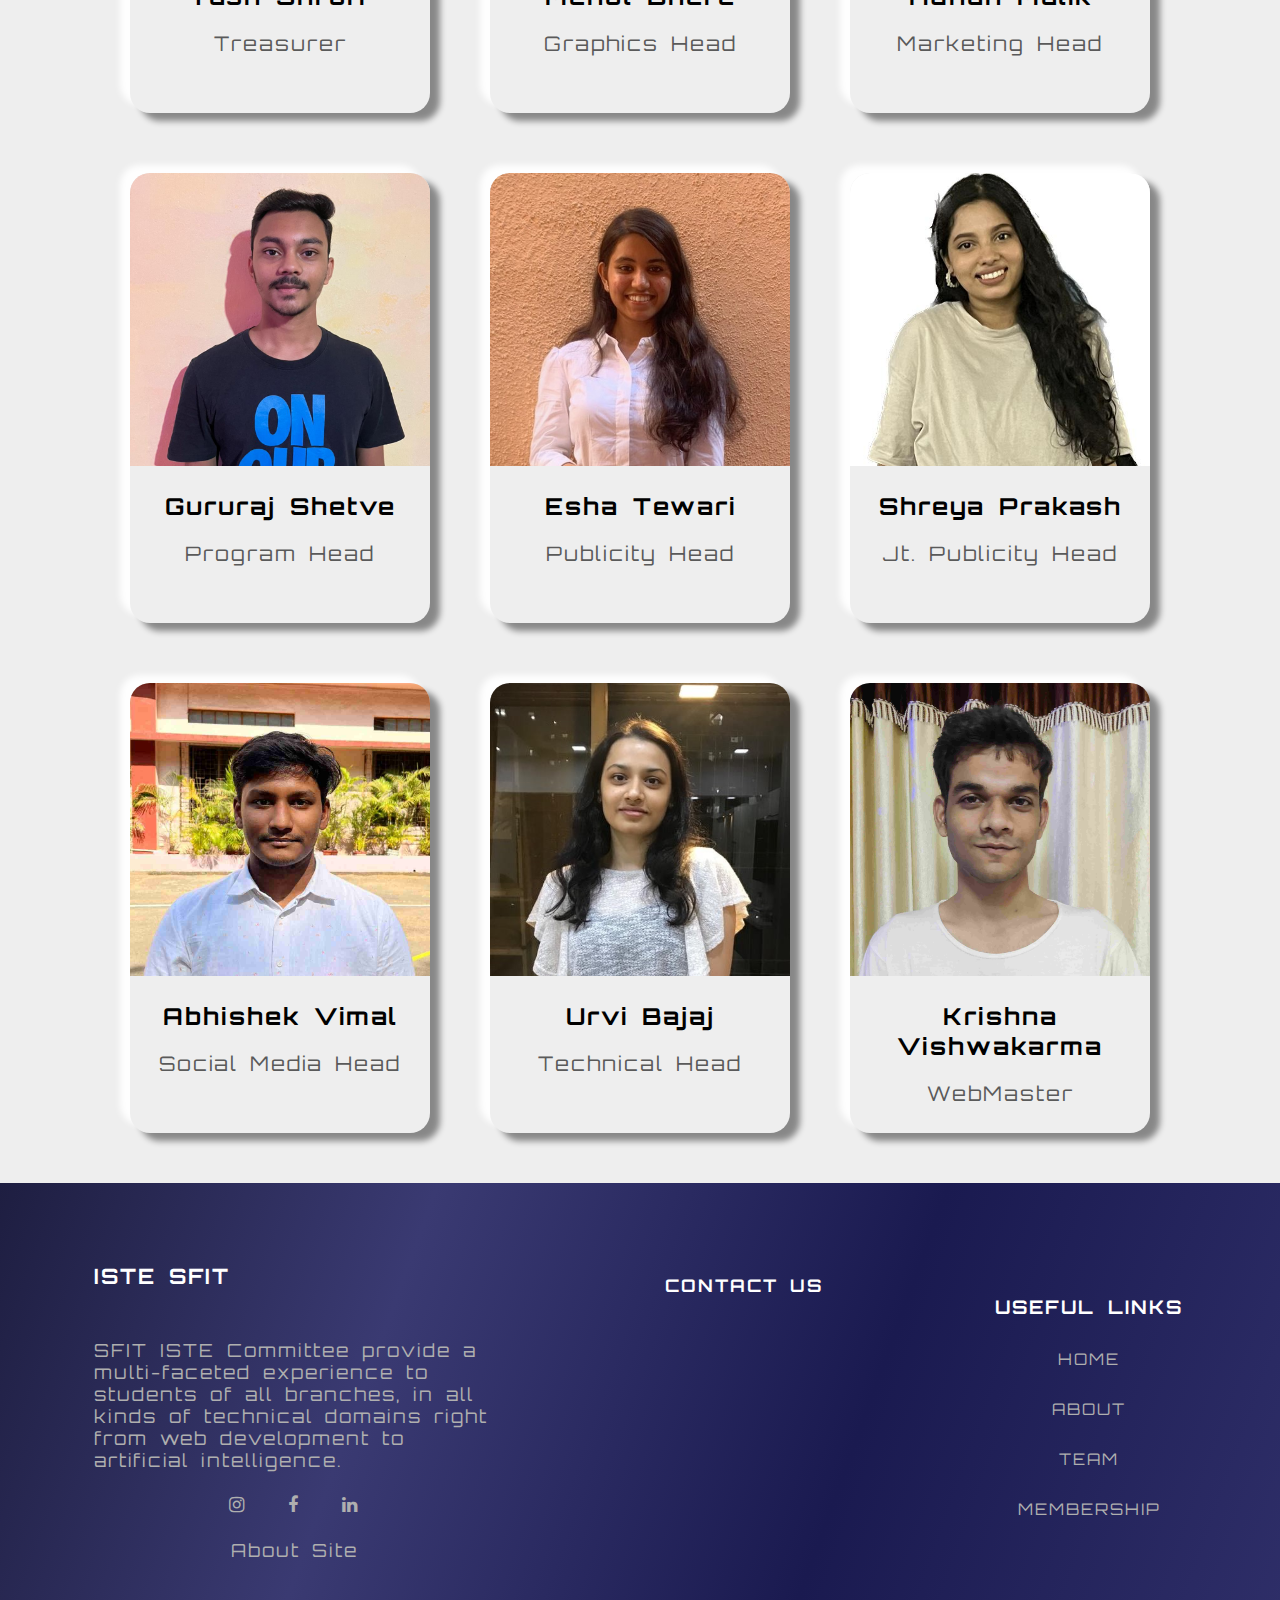
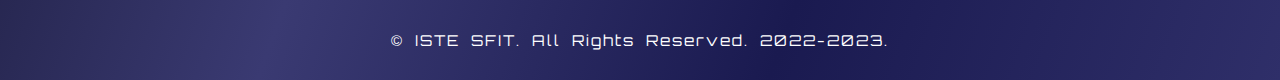
<file: team.html>
<!DOCTYPE html>
<html lang="en" class="no-js">
<head>
	<!-- Global site tag (gtag.js) - Google Analytics -->
	<script async src="https://www.googletagmanager.com/gtag/js?id=UA-86266645-2"></script>
	<script>
	  window.dataLayer = window.dataLayer || [];
	  function gtag(){dataLayer.push(arguments);}
	  gtag('js', new Date());

	  gtag('config', 'UA-86266645-2');
	</script>
		
	<meta charset="UTF-8" />
	<meta name="viewport" content="width=device-width, initial-scale=1">
	<meta name="theme-color" content="#090257">
		
	<title> ISTE - The Team </title>
	<link rel="icon" sizes="192x192" href="img/logo/logoISTE.png">
	<link rel="stylesheet" href="https://cdnjs.cloudflare.com/ajax/libs/font-awesome/4.7.0/css/font-awesome.min.css">

	<link rel="stylesheet" href="css/index.css">
	<link rel="stylesheet" href="css/navbar.css">
	<link rel="stylesheet" href="css/team.css">
	<link rel="stylesheet" href="css/footer.css">

</head>





<body>
	<header class="navbar">
    	<nav>
    	    <div>
    	        <a href="/"><img src="img/logo/logoISTE.png" alt="ISTE logo" class="logos"></a>
			</div>

    	    <ul class="nav-links">
    	        <li><a href="/"> HOME </a></li>
				<li><a href="/about"> ABOUT </a></li>
    	        <li><a href="/team" class="active"> TEAM </a></li>
				<li><a href="/gallery"> GALLERY </a></li>
    	        <li><a href="/membership"> MEMBERSHIP </a></li>
    	    </ul>
    	</nav>
	</header>





	<section id="team">
		<h2> THE COMMITTEE [2022-2023] </h2>

		<div class="profile-container faculty"></div>
		<div class="profile-container core"></div>
		
	</section>




	
	<button id="scrollTopBtn" title="Go to top" class='fa fa-toggle-up'></button>
		




	<footer>
    	<div class="col-container">
    	    <div class="col" id="col1">
				<h3>ISTE SFIT</h3>
    	        <div id="summary">
    	            SFIT ISTE Committee provide a multi-faceted experience to students of 
    	            all branches, in all kinds of technical domains right from web development 
    	            to artificial intelligence.
    	        </div>
				
    	        <div id="social-links">
    	            <a href="https://www.instagram.com/iste_sfit" class="fa fa-instagram fa-footer"></a>
    	            <a href="https://www.facebook.com/istesfit" class="fa fa-facebook fa-footer" ></a>
    	            <a href="https://www.linkedin.com/company/istesfit" class="fa fa-linkedin fa-footer" ></a>
    	        </div>
    	        <div id="about-link"><a href="/about-site"> About Site </a></div>
    	    </div>
				
				
				
    	    <div class="col" id="col2">
    	        <h3>CONTACT US</h3>
    	        <iframe src="https://www.google.com/maps/embed?pb=!1m18!1m12!1m3!1d3766.8902068292277!2d72.85365521448992!3d19.243616186991932!2m3!1f0!2f0!3f0!3m2!1i1024!2i768!4f13.1!3m3!1m2!1s0x3be7b13affffffff%3A0xfd071f1d3a7844ef!2sSt.%20Francis%20Institute%20of%20Technology!5e0!3m2!1sen!2sin!4v1662207242356!5m2!1sen!2sin" width="250" height="250" style="border:0;" allowfullscreen="" loading="lazy" referrerpolicy="no-referrer-when-downgrade"></iframe>
    	    </div>
				
				
				
    	    <div class="col" id="col3">
    	        <h3>USEFUL LINKS</h3>
    	        <div><a href="/">HOME</a></div>
				<div><a href="/about">ABOUT</a></div>
    	        <div><a href="/team">TEAM</a></div>
    	        <div><a href="/membership">MEMBERSHIP</a></div>
    	    </div>
    	</div>
    	<div id="copyright">&copy ISTE SFIT. All Rights Reserved. 2022-2023.</div>
	</footer>





	<script src="js/navbar.js"></script>
	<script src="js/scroll.js"></script>
	<script src="js/team.js"></script>

</body>
</html>
</file>
<file: css/index.css>
@import url('https://fonts.googleapis.com/css2?family=Orbitron&display=swap');

* {
    margin: 0;
    padding: 0;
    box-sizing: border-box;
}

html {
    scroll-behavior: smooth;
}

body {
    background-color: #f5f5f5;
    /* font-family: 'Franklin Gothic Medium', 'Arial Narrow', Arial, sans-serif; */
    font-family: 'Orbitron', Verdana, Geneva, Tahoma, sans-serif;
    letter-spacing: 2px;
    word-spacing: 5px;
}

/* width */
::-webkit-scrollbar {
    width: 10px;
}
  
/* Track */
::-webkit-scrollbar-track {
    box-shadow: inset 0 0 5px #5858c7;
    border-radius: 10px;
}
  
/* Handle */
::-webkit-scrollbar-thumb {
    background: #5858c7;
    border-radius: 10px;
}





li {
    list-style: none;
}

a {
    text-decoration: none;
    color: inherit;
    transition: 0.3s ease;
    margin: 5px;
}

img, video {
    width: 100%;
    height: 100%;
    object-fit: cover;
}





#scrollTopBtn {
    display: none;
    position: fixed;
    opacity: 0.8;
    bottom: 15px;
    right: 15px;
    z-index: 99;
    border: none;
    outline: none;
    background-color: black;
    color: white;
    padding: 10px;
    border-radius: 10px;
    font-size: 20px;
}
</file>
<file: css/footer.css>
footer {
    padding: 50px 0 20px 0;
    color: white;
    background: linear-gradient(110deg, #1e1e41, #3a3a72 30%, #1a1a50, #2f2f69);
    text-align: center;
    font-size: 15px;
}

/* general column properties */
footer .col-container {
    display: flex;
    flex-wrap: wrap;
    align-items: center;
    justify-content: space-evenly;
}

footer .col {
    text-align: center;
    margin: 30px;
    max-width: 400px;
}
footer .col :not(h3) {
    color: #afafaf;
}





/* column 1 properties */
footer #col1 {
    font-size: 1.2em;
}
footer #col1 h3 {
    text-align: left;
    margin: 0 0 50px 0;
}

footer #col1 #summary {
    text-align: left;
    margin-bottom: 10px;
}

footer #col1 #social-links a {
    display: inline-block;
    padding: 10px;
}

footer a {
    position: relative;
}
footer a:hover {
    color: white;
}
footer a::after {
    content: '';
    position: absolute;
    margin: auto;
    left: 0;
    bottom: -5px;
    background-color: #7676d3;
    width: 100%;
    height: 2px;
    transition: 0.3s ease;
    transform: scaleX(0);
}
footer a:hover::after {
    transform: scaleX(1);
}





/* column 2 properties */
footer .col-container #col2 h3 {
    margin-bottom: 10px;
}





/* column 3 properties */
footer #col3 {
    font-size: 1rem;
}
footer #col3 h3 {
    margin: 0 0 20px 0;
}

footer .col-container #col3 div {
    display: block;
    text-align: center;
    padding: 10px;
    margin: 10px;
}





/* about site link */
#about-link {
    margin: 10px 30%;
}





/* copyright */
footer #copyright {
    display: block;
    margin: 30px 0 10px 0;
}
</file>
<file: css/aboutSite.css>
section {
	font-size: 20px;
    padding: 30px;
	text-align: center;
	line-height: 30px;
}

.about-site {
	background: linear-gradient(30deg, #1e1e41, #3d3d70, #131335);
    color: #f5f5f5;
	padding: 30px 20px;
	margin: 10px;
	border-radius: 5px;
}





.master {
	padding: 30px;
	margin: 50px;
	background-color: #ececec;
	transition: 0.5s ease;
	border-radius: 10px;
	overflow: hidden;
}

.master:hover {
	box-shadow: 0 0 15px #cccccc, 
				0 0 20px #cccccc, 
				0 0 30px #cccccc,
				0 0 50px #cccccc;
}





.master h3 {
	font-size: 30px;
}

.master .about {
	text-align: right;
	color: #5a5a5a;
}

.master .master-contact {
	padding: 10px 0 50px 0;
}

.master-contact nav a {
	padding: 5px 10px;
}

.master-contact nav a:hover {
	background-color: #5858c7;
	color: white;
}





@media screen and (max-width: 550px) {
	section {
		padding: 10px;
	}

	.master {
		padding: 20px 5px;
		margin: 30px 0;
	}
}
</file>
<file: css/navbar.css>
.navbar {
    top: 0;
    position: sticky;
    padding: 15px 40px;
    width: 100%;
    z-index: 100;
    backdrop-filter: blur(5px);
    border-bottom: 2px solid #ffffff90;
    color: white;
    background-color: #000000ff;
}





/* logos */
.logos {
    width: 40px;
    border-radius: 20px;
    padding: 2px;
    background-color: white;
}





/* links positioning */
.navbar nav {
    display: flex;
    justify-content: space-between;
    align-items: center;
}

.nav-links {
    flex: 1;
    text-align: right;
}

.nav-links li {
    display: inline-block;
    margin: 10px 0;
}





/* links styling */
.nav-links li a {
    padding: 10px 20px;
    border-radius: 20px;
}

.nav-links li a:hover {
    color: #6e6ef1;
}

.nav-links li a.active {
    background-color: #5858c7;
}
</file>
<file: css/aboutUs.css>
section#team {
    font-size: 20px;
    text-align: center;
}

#team h2 {
    background: linear-gradient(30deg, #1e1e41, #3d3d70, #131335);
    color: #f5f5f5;
    padding: 20px;
}





/* container for holding profile cards */
#team .profile-container {
    padding: 20px;
    background-color: #eeeeee;
    display: flex;
    align-items: center;
    justify-content: center;
    flex-wrap: wrap;
}





/* profile cards properties */
.profile {
    width: 300px;
    height: 450px;
    margin: 30px;
    padding-top: 20px 0 10px 0;
    border-radius: 20px;
    transition: 0.5s ease;
    overflow: hidden;
    box-shadow: #ffffffee -10px -8px 6px 0px,
                #0000006e 10px 8px 6px 0px;
}
.profile p {
    color: #5a5a5a;
}

.profile:hover {
    transform: scale(1.05);
}

.profile img {
    object-fit: cover;
    width: 100%;
    height: 65%;
}

.profile h3 {
    margin: 20px 0;
}
</file>
<file: css/about.css>
#about {
    background-color: #ececec;
}

#about .desc-container {
    padding: 50px 30px;
    background: linear-gradient(70deg, #1e1e41, #3d3d70, #131335);
    height: minmax(100vh, fit-content);
    display: grid;
    align-items: center;
    justify-content: center;
    grid-template-columns: 2fr 3fr;
    box-shadow: 10px 10px 20px #313131;
}





#about .desc-img {
    position: relative;
    margin: 10% 0;
    right: -10%;
    width: 110%;
    animation: shake 2s infinite;
}
#about .desc-img img {
    box-shadow: 0 0 20px #000000b7;
}

#about .desc {
    vertical-align: middle;
    padding: 50px 50px 50px 20%;
    background-color: #ececec;
    border-radius: 10px;
}
#about .desc h3 {
    margin-bottom: 10px;
}
#about .desc p {
    margin-top: 30px;
    list-style-type: disc;
    display: list-item;
}





#about .card-container {
    padding: 100px 0;
    display: flex;
    align-items: stretch;
    justify-content: space-evenly;
    flex-wrap: wrap;
}
#about .card {
    padding: 20px;
    margin: 20px 0;
    width: 300px;
    text-align: center;
    background-color: #eeeeee;
    border-radius: 10px;
    box-shadow: #55555540 0px 50px 50px -20px, #0000004d 0px 30px 60px -30px, #38383859 0px -2px 6px 0px inset;
    animation: bounce 5s infinite;
}
#about .card i {
    font-size: 50px;
}
#about .card:nth-child(1) i { animation: blink-eye 4s infinite; }
#about .card:nth-child(2) i { animation: drop-target 4s infinite; transform-origin: bottom; }
#about .card:nth-child(3) i { animation: rotate-card 4s infinite; }
#about .card h3 {
    margin: 20px 0;
}
#about .card p {
    text-align: left;
}





@media screen and (max-width: 700px) {
    #about .desc-container {
        height: auto;
        align-items: normal;
        grid-template-columns: none;
    }
    #about .desc-img {
        margin: 0 auto;
        right: unset;
        bottom: -20%;
        width: 90%;
    }
    #about .desc-img img {
        box-shadow: 0 30px 25px -20px #313131;
    }
    #about .desc {
        padding: 20% 20px 20px 30px;
    }
}





@keyframes shake {
    0% { transform: rotateZ(-2deg); }
    10% { transform: rotateZ(2deg); }
    20% { transform: rotateZ(-2deg); }
    30% { transform: rotateZ(2deg); }
    40%, 100% { transform: rotateZ(-2deg); }
}

@keyframes bounce {
    0% { transform: translateY(0px); }
    4% { transform: translateY(-50px); }
    8% { transform: translateY(0px); }
    12% { transform: translateY(-10px); }
    16%, 100% { transform: translateY(0px); }
}

@keyframes blink-eye {
    0% { transform: rotateX(0deg); }
    25% { transform: rotateX(360deg); }
    50%, 100% { transform: rotateX(0deg); }
}
@keyframes drop-target {
    0% { transform: rotateZ(0deg); }
    10% { transform: rotateZ(230deg); }
    15% { transform: rotateZ(150deg); }
    20% { transform: rotateZ(200deg); }
    25% { transform: rotateZ(160deg); }
    30% { transform: rotateZ(180deg); }
    40%, 100% { transform: rotateX(0deg); }
}
@keyframes rotate-card {
    0% { transform: rotateY(0deg); }
    25% { transform: rotateY(360deg); }
    50%, 100% { transform: rotateY(0deg); }
}
</file>
<file: css/gallery.css>
.gallery {
    background: linear-gradient(109.6deg, #130b33, #3d2d7a, #13132e);
    text-align: center;
    padding: 100px 10%;
    font-size: 16px;
}
.gallery .gallery-container {
    display: grid;
    width: 100%;
    grid-template-columns: repeat(auto-fill, minmax(250px, 1fr));
    grid-auto-rows: 250px;
    grid-auto-flow: dense;
    grid-gap: 10px;
}





.gallery-img {
    text-align: left;
    position: relative;
    color: white;
    overflow: hidden;
}
.gallery-img div {
    position: absolute;
    bottom: 0;
    padding: 1em;
    width: 100%;
    height: 100%;
    background: linear-gradient(0deg, #130b33e0 10%, #130b3300);
    display: grid;
    align-content: end;
    font-size: 1.3em;
    transition: 0.3s ease;
    font-family: Verdana, Geneva, Tahoma, sans-serif;
}
.gallery-img h3 {
    font-weight: lighter;
}
.gallery-img p {
    font-size: 0.8rem;
}
.gallery-img:hover div {
    transform: translateY(50%);
}





.gallery-img:nth-child(8n + 1) {
    grid-row: span 1;
    grid-column: span 2;
}
.gallery-img:nth-child(8n + 2) {
    grid-row: span 2;
    grid-column: span 1;
}
.gallery-img:nth-child(8n + 4) {
    grid-row: span 2;
    grid-column: span 1;
}
.gallery-img:nth-child(8n + 8) {
    grid-row: span 1;
    grid-column: span 2;
}





.gallery button {
    margin: 20px auto;
    padding: 10px 15px;
    color: #ffffffcc;
    background: linear-gradient(45deg, #9f9fff, #4e34b8, #9f9fff);
    background-size: 200% 100%;
    background-position: 100% 0;
    border-radius: 30px;
    font-size: 1.1em;
    border: none;
    transition: 0.5s ease;
}
.gallery button:hover {
    background-position: 0 0;
}





@media screen and (max-width: 600px) {
    .gallery {
        padding: 10px;
        font-size: 12px;
    }
}
@media screen and (max-width: 500px) {
    .gallery-container {
        grid-template-columns: 1fr;
    }
    .gallery-img:nth-child(n) {
        grid-row: unset;
        grid-column: unset;
    }
}
</file>
<file: css/membership.css>
#membership {
    text-align: center;
}

#membership h2 {
    font-size: 4em;
    font-weight: lighter;
    padding: 10px 0;
    color: white;
    background: linear-gradient(70deg, #1e1e41, #3d3d70, #131335);
}

#membership iframe {
    margin: 50px 0;
    padding: 100px 0;
    width: 70%;
    height: 1900px;
    box-shadow: #55555540 0px 50px 50px -20px, #0000004d 0px 30px 60px -30px, #38383859 0px -2px 6px 0px inset;
}





@media screen and (max-width:700px) {
    #membership h2 {
        font-size: 2em;
    }
    #membership iframe {
        padding: 50px 0;
        width: 90%;
    }
}
</file>
<file: css/team.css>
section#team {
    font-size: 20px;
    text-align: center;
}

#team h2 {
    background: linear-gradient(30deg, #1e1e41, #3d3d70, #131335);
    color: #f5f5f5;
    padding: 20px;
}





/* container for holding profile cards */
#team .profile-container {
    padding: 20px;
    background-color: #eeeeee;
    display: flex;
    align-items: center;
    justify-content: center;
    flex-wrap: wrap;
}





/* profile cards properties */
.profile {
    width: 300px;
    height: 450px;
    margin: 30px;
    padding-top: 20px 0 10px 0;
    border-radius: 20px;
    transition: 0.5s ease;
    overflow: hidden;
    box-shadow: #ffffffee -10px -8px 6px 0px,
                #0000006e 10px 8px 6px 0px;
}
.profile p {
    color: #5a5a5a;
}

.profile:hover {
    transform: scale(1.05);
}

.profile img {
    height: 65%;
}

.profile h3 {
    margin: 20px 0;
}
</file>
